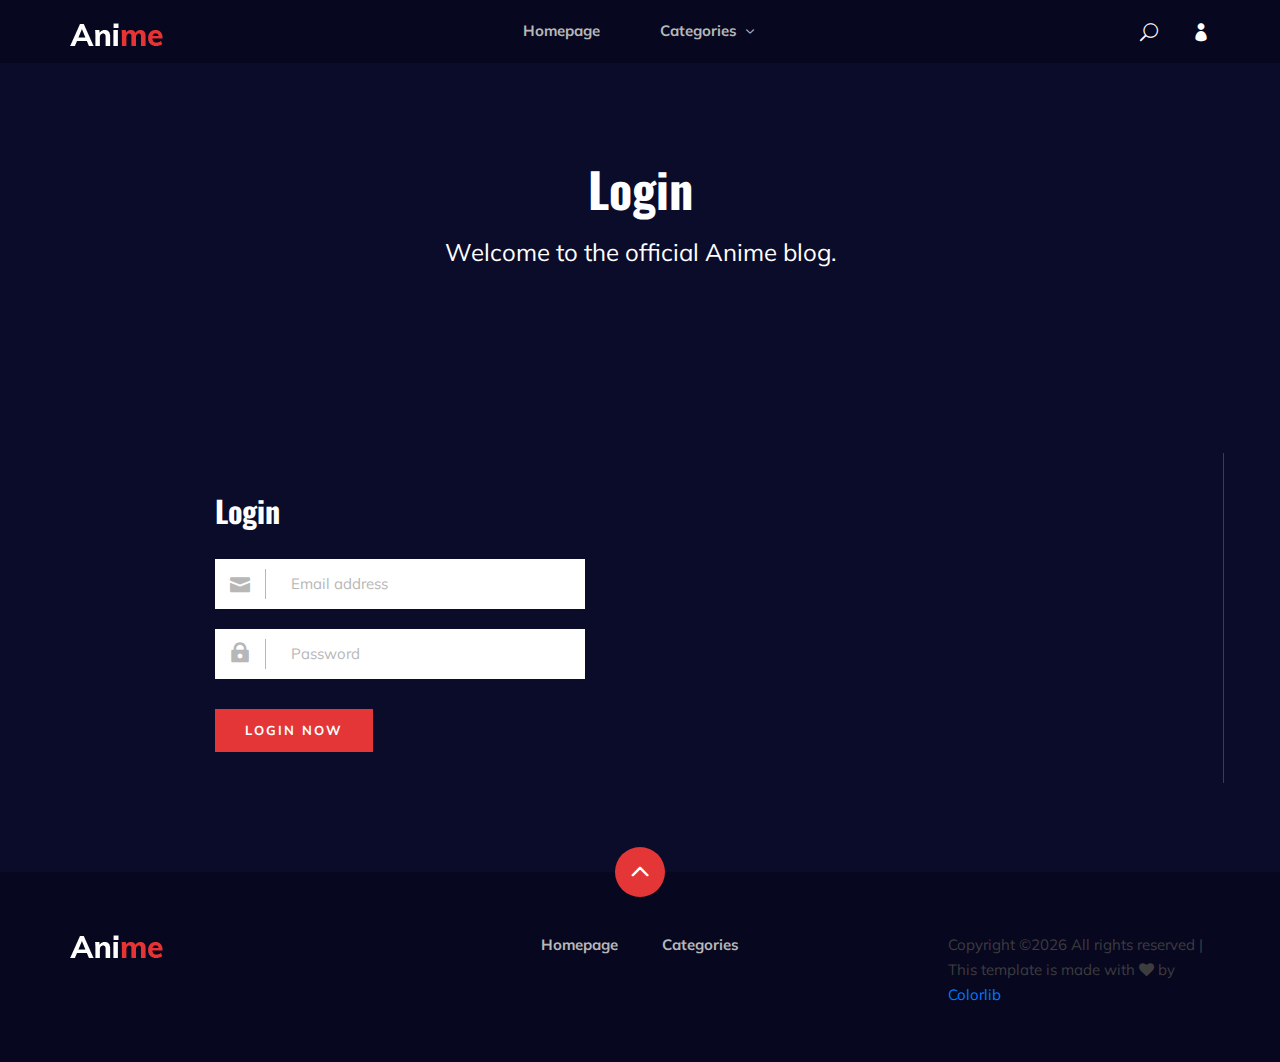
<file: login.html>
<!DOCTYPE html>
<html lang="zxx">

<head>
    <meta charset="UTF-8">
    <meta name="description" content="Anime Template">
    <meta name="keywords" content="Anime, unica, creative, html">
    <meta name="viewport" content="width=device-width, initial-scale=1.0">
    <meta http-equiv="X-UA-Compatible" content="ie=edge">
    <title>Anime | Template</title>

    <!-- Google Font -->
    <link href="https://fonts.googleapis.com/css2?family=Oswald:wght@300;400;500;600;700&display=swap" rel="stylesheet">
    <link href="https://fonts.googleapis.com/css2?family=Mulish:wght@300;400;500;600;700;800;900&display=swap"
        rel="stylesheet">
    <link rel="stylesheet" href="https://unpkg.com/swiper@8/swiper-bundle.min.css" />
    <!-- Css Styles -->
    <link rel="stylesheet" href="css/bootstrap.min.css" type="text/css">
    <link rel="stylesheet" href="css/font-awesome.min.css" type="text/css">
    <link rel="stylesheet" href="css/elegant-icons.css" type="text/css">
    <link rel="stylesheet" href="css/style.css" type="text/css">
</head>

<body>
    <!-- Page preloader -->
    <div id="preloader" class="preloader">
        <div class="loader"></div>
    </div>

    <!-- Header Section Begin -->
    <header class="header">
        <div class="container">
            <div class="row">
                <div class="col-lg-2">
                    <div class="header__logo">
                        <a href="./index.html">
                            <img src="img/logo.png" alt="">
                        </a>
                    </div>
                </div>
                <div class="col-lg-8">
                    <div class="header__nav">
                        <nav class="header__menu mobile-menu">
                            <ul>
                                <li><a href="./index.html">Homepage</a></li>
                                <li><a href="./categories.html">Categories <span class="arrow_carrot-down"></span></a>
                                    <ul class="dropdown">
                                        <li><a href="./categories.html">Categories</a></li>
                                    </ul>
                                </li>
                            </ul>
                        </nav>
                    </div>
                </div>
                <div class="col-lg-2">
                    <div class="header__right">
                        <a href="#" class="search-switch"><span class="icon_search"></span></a>
                        <a href="./login.html"><span class="icon_profile"></span></a>
                    </div>
                </div>
            </div>
            <div id="mobile-menu-wrap"></div>
        </div>
    </header>
    <!-- Header End -->

    <!-- Normal Breadcrumb Begin -->
    <section class="normal-breadcrumb set-bg" data-setbg="img/normal-breadcrumb.jpg">
        <div class="container">
            <div class="row">
                <div class="col-lg-12 text-center">
                    <div class="normal__breadcrumb__text">
                        <h2>Login</h2>
                        <p>Welcome to the official Anime blog.</p>
                    </div>
                </div>
            </div>
        </div>
    </section>
    <!-- Normal Breadcrumb End -->

    <!-- Login Section Begin -->
    <section class="login spad">
        <div class="container">
            <div class="row">
                <div class="col-lg-12">
                    <div class="login__form">
                        <h3>Login</h3>
                        <form action="#">
                            <div class="input__item">
                                <input type="text" placeholder="Email address">
                                <span class="icon_mail"></span>
                            </div>
                            <div class="input__item">
                                <input type="text" placeholder="Password">
                                <span class="icon_lock"></span>
                            </div>
                            <button type="submit" class="site-btn">Login Now</button>
                        </form>
                    </div>
                </div>
            </div>
        </div>
    </section>
    <!-- Login Section End -->

    <!-- Footer Section Begin -->
    <footer class="footer">
        <div class="page-up">
            <a href="#" id="scrollToTopButton"><span class="arrow_carrot-up"></span></a>
        </div>
        <div class="container">
            <div class="row">
                <div class="col-lg-3">
                    <div class="footer__logo">
                        <a href="./index.html"><img src="img/logo.png" alt=""></a>
                    </div>
                </div>
                <div class="col-lg-6">
                    <div class="footer__nav">
                        <ul>
                            <li class="active"><a href="./index.html">Homepage</a></li>
                            <li><a href="./categories.html">Categories</a></li>
                        </ul>
                    </div>
                </div>
                <div class="col-lg-3">
                    <p><!-- Link back to Colorlib can't be removed. Template is licensed under CC BY 3.0. -->
                      Copyright &copy;<script>document.write(new Date().getFullYear());</script> All rights reserved | This template is made with <i class="fa fa-heart" aria-hidden="true"></i> by <a href="https://colorlib.com" target="_blank">Colorlib</a>
                      <!-- Link back to Colorlib can't be removed. Template is licensed under CC BY 3.0. --></p>

                  </div>
              </div>
          </div>
      </footer>
      <!-- Footer Section End -->

  <!-- == Search modal == -->
  <div class="search-modal">
    <div class="h-100 d-flex flex-column align-items-center pt-5 justify-content-start">
      <div class="search-close-switch"><i class="icon_close"></i></div>
      <form class="search-modal-form pt-5">
        <input class="pt-5" type="text" id="search-input" placeholder="Search here...">
      </form>
      <div class="mt-4 search-modal-result d-flex flex-column"></div>
    </div>
  </div>
  <!-- == / Search modal == -->

    <!-- Js Plugins -->
</body>

</html>
</file>
<file: css/elegant-icons.css>
@font-face {
	font-family: 'ElegantIcons';
	src:url('../fonts/ElegantIcons.eot');
	src:url('../fonts/ElegantIcons.eot?#iefix') format('embedded-opentype'),
		url('../fonts/ElegantIcons.woff') format('woff'),
		url('../fonts/ElegantIcons.ttf') format('truetype'),
		url('../fonts/ElegantIcons.svg#ElegantIcons') format('svg');
	font-weight: normal;
	font-style: normal;
}

/* Use the following CSS code if you want to use data attributes for inserting your icons */
[data-icon]:before {
	font-family: 'ElegantIcons';
	content: attr(data-icon);
	speak: none;
	font-weight: normal;
	font-variant: normal;
	text-transform: none;
	line-height: 1;
	-webkit-font-smoothing: antialiased;
	-moz-osx-font-smoothing: grayscale;
}

/* Use the following CSS code if you want to have a class per icon */
/*
Instead of a list of all class selectors,
you can use the generic selector below, but it's slower:
[class*="your-class-prefix"] {
*/
.arrow_up, .arrow_down, .arrow_left, .arrow_right, .arrow_left-up, .arrow_right-up, .arrow_right-down, .arrow_left-down, .arrow-up-down, .arrow_up-down_alt, .arrow_left-right_alt, .arrow_left-right, .arrow_expand_alt2, .arrow_expand_alt, .arrow_condense, .arrow_expand, .arrow_move, .arrow_carrot-up, .arrow_carrot-down, .arrow_carrot-left, .arrow_carrot-right, .arrow_carrot-2up, .arrow_carrot-2down, .arrow_carrot-2left, .arrow_carrot-2right, .arrow_carrot-up_alt2, .arrow_carrot-down_alt2, .arrow_carrot-left_alt2, .arrow_carrot-right_alt2, .arrow_carrot-2up_alt2, .arrow_carrot-2down_alt2, .arrow_carrot-2left_alt2, .arrow_carrot-2right_alt2, .arrow_triangle-up, .arrow_triangle-down, .arrow_triangle-left, .arrow_triangle-right, .arrow_triangle-up_alt2, .arrow_triangle-down_alt2, .arrow_triangle-left_alt2, .arrow_triangle-right_alt2, .arrow_back, .icon_minus-06, .icon_plus, .icon_close, .icon_check, .icon_minus_alt2, .icon_plus_alt2, .icon_close_alt2, .icon_check_alt2, .icon_zoom-out_alt, .icon_zoom-in_alt, .icon_search, .icon_box-empty, .icon_box-selected, .icon_minus-box, .icon_plus-box, .icon_box-checked, .icon_circle-empty, .icon_circle-slelected, .icon_stop_alt2, .icon_stop, .icon_pause_alt2, .icon_pause, .icon_menu, .icon_menu-square_alt2, .icon_menu-circle_alt2, .icon_ul, .icon_ol, .icon_adjust-horiz, .icon_adjust-vert, .icon_document_alt, .icon_documents_alt, .icon_pencil, .icon_pencil-edit_alt, .icon_pencil-edit, .icon_folder-alt, .icon_folder-open_alt, .icon_folder-add_alt, .icon_info_alt, .icon_error-oct_alt, .icon_error-circle_alt, .icon_error-triangle_alt, .icon_question_alt2, .icon_question, .icon_comment_alt, .icon_chat_alt, .icon_vol-mute_alt, .icon_volume-low_alt, .icon_volume-high_alt, .icon_quotations, .icon_quotations_alt2, .icon_clock_alt, .icon_lock_alt, .icon_lock-open_alt, .icon_key_alt, .icon_cloud_alt, .icon_cloud-upload_alt, .icon_cloud-download_alt, .icon_image, .icon_images, .icon_lightbulb_alt, .icon_gift_alt, .icon_house_alt, .icon_genius, .icon_mobile, .icon_tablet, .icon_laptop, .icon_desktop, .icon_camera_alt, .icon_mail_alt, .icon_cone_alt, .icon_ribbon_alt, .icon_bag_alt, .icon_creditcard, .icon_cart_alt, .icon_paperclip, .icon_tag_alt, .icon_tags_alt, .icon_trash_alt, .icon_cursor_alt, .icon_mic_alt, .icon_compass_alt, .icon_pin_alt, .icon_pushpin_alt, .icon_map_alt, .icon_drawer_alt, .icon_toolbox_alt, .icon_book_alt, .icon_calendar, .icon_film, .icon_table, .icon_contacts_alt, .icon_headphones, .icon_lifesaver, .icon_piechart, .icon_refresh, .icon_link_alt, .icon_link, .icon_loading, .icon_blocked, .icon_archive_alt, .icon_heart_alt, .icon_star_alt, .icon_star-half_alt, .icon_star, .icon_star-half, .icon_tools, .icon_tool, .icon_cog, .icon_cogs, .arrow_up_alt, .arrow_down_alt, .arrow_left_alt, .arrow_right_alt, .arrow_left-up_alt, .arrow_right-up_alt, .arrow_right-down_alt, .arrow_left-down_alt, .arrow_condense_alt, .arrow_expand_alt3, .arrow_carrot_up_alt, .arrow_carrot-down_alt, .arrow_carrot-left_alt, .arrow_carrot-right_alt, .arrow_carrot-2up_alt, .arrow_carrot-2dwnn_alt, .arrow_carrot-2left_alt, .arrow_carrot-2right_alt, .arrow_triangle-up_alt, .arrow_triangle-down_alt, .arrow_triangle-left_alt, .arrow_triangle-right_alt, .icon_minus_alt, .icon_plus_alt, .icon_close_alt, .icon_check_alt, .icon_zoom-out, .icon_zoom-in, .icon_stop_alt, .icon_menu-square_alt, .icon_menu-circle_alt, .icon_document, .icon_documents, .icon_pencil_alt, .icon_folder, .icon_folder-open, .icon_folder-add, .icon_folder_upload, .icon_folder_download, .icon_info, .icon_error-circle, .icon_error-oct, .icon_error-triangle, .icon_question_alt, .icon_comment, .icon_chat, .icon_vol-mute, .icon_volume-low, .icon_volume-high, .icon_quotations_alt, .icon_clock, .icon_lock, .icon_lock-open, .icon_key, .icon_cloud, .icon_cloud-upload, .icon_cloud-download, .icon_lightbulb, .icon_gift, .icon_house, .icon_camera, .icon_mail, .icon_cone, .icon_ribbon, .icon_bag, .icon_cart, .icon_tag, .icon_tags, .icon_trash, .icon_cursor, .icon_mic, .icon_compass, .icon_pin, .icon_pushpin, .icon_map, .icon_drawer, .icon_toolbox, .icon_book, .icon_contacts, .icon_archive, .icon_heart, .icon_profile, .icon_group, .icon_grid-2x2, .icon_grid-3x3, .icon_music, .icon_pause_alt, .icon_phone, .icon_upload, .icon_download, .social_facebook, .social_twitter, .social_pinterest, .social_googleplus, .social_tumblr, .social_tumbleupon, .social_wordpress, .social_instagram, .social_dribbble, .social_vimeo, .social_linkedin, .social_rss, .social_deviantart, .social_share, .social_myspace, .social_skype, .social_youtube, .social_picassa, .social_googledrive, .social_flickr, .social_blogger, .social_spotify, .social_delicious, .social_facebook_circle, .social_twitter_circle, .social_pinterest_circle, .social_googleplus_circle, .social_tumblr_circle, .social_stumbleupon_circle, .social_wordpress_circle, .social_instagram_circle, .social_dribbble_circle, .social_vimeo_circle, .social_linkedin_circle, .social_rss_circle, .social_deviantart_circle, .social_share_circle, .social_myspace_circle, .social_skype_circle, .social_youtube_circle, .social_picassa_circle, .social_googledrive_alt2, .social_flickr_circle, .social_blogger_circle, .social_spotify_circle, .social_delicious_circle, .social_facebook_square, .social_twitter_square, .social_pinterest_square, .social_googleplus_square, .social_tumblr_square, .social_stumbleupon_square, .social_wordpress_square, .social_instagram_square, .social_dribbble_square, .social_vimeo_square, .social_linkedin_square, .social_rss_square, .social_deviantart_square, .social_share_square, .social_myspace_square, .social_skype_square, .social_youtube_square, .social_picassa_square, .social_googledrive_square, .social_flickr_square, .social_blogger_square, .social_spotify_square, .social_delicious_square, .icon_printer, .icon_calulator, .icon_building, .icon_floppy, .icon_drive, .icon_search-2, .icon_id, .icon_id-2, .icon_puzzle, .icon_like, .icon_dislike, .icon_mug, .icon_currency, .icon_wallet, .icon_pens, .icon_easel, .icon_flowchart, .icon_datareport, .icon_briefcase, .icon_shield, .icon_percent, .icon_globe, .icon_globe-2, .icon_target, .icon_hourglass, .icon_balance, .icon_rook, .icon_printer-alt, .icon_calculator_alt, .icon_building_alt, .icon_floppy_alt, .icon_drive_alt, .icon_search_alt, .icon_id_alt, .icon_id-2_alt, .icon_puzzle_alt, .icon_like_alt, .icon_dislike_alt, .icon_mug_alt, .icon_currency_alt, .icon_wallet_alt, .icon_pens_alt, .icon_easel_alt, .icon_flowchart_alt, .icon_datareport_alt, .icon_briefcase_alt, .icon_shield_alt, .icon_percent_alt, .icon_globe_alt, .icon_clipboard {
	font-family: 'ElegantIcons';
	speak: none;
	font-style: normal;
	font-weight: normal;
	font-variant: normal;
	text-transform: none;
	line-height: 1;
	-webkit-font-smoothing: antialiased;
}
.arrow_up:before {
	content: "\21";
}
.arrow_down:before {
	content: "\22";
}
.arrow_left:before {
	content: "\23";
}
.arrow_right:before {
	content: "\24";
}
.arrow_left-up:before {
	content: "\25";
}
.arrow_right-up:before {
	content: "\26";
}
.arrow_right-down:before {
	content: "\27";
}
.arrow_left-down:before {
	content: "\28";
}
.arrow-up-down:before {
	content: "\29";
}
.arrow_up-down_alt:before {
	content: "\2a";
}
.arrow_left-right_alt:before {
	content: "\2b";
}
.arrow_left-right:before {
	content: "\2c";
}
.arrow_expand_alt2:before {
	content: "\2d";
}
.arrow_expand_alt:before {
	content: "\2e";
}
.arrow_condense:before {
	content: "\2f";
}
.arrow_expand:before {
	content: "\30";
}
.arrow_move:before {
	content: "\31";
}
.arrow_carrot-up:before {
	content: "\32";
}
.arrow_carrot-down:before {
	content: "\33";
}
.arrow_carrot-left:before {
	content: "\34";
}
.arrow_carrot-right:before {
	content: "\35";
}
.arrow_carrot-2up:before {
	content: "\36";
}
.arrow_carrot-2down:before {
	content: "\37";
}
.arrow_carrot-2left:before {
	content: "\38";
}
.arrow_carrot-2right:before {
	content: "\39";
}
.arrow_carrot-up_alt2:before {
	content: "\3a";
}
.arrow_carrot-down_alt2:before {
	content: "\3b";
}
.arrow_carrot-left_alt2:before {
	content: "\3c";
}
.arrow_carrot-right_alt2:before {
	content: "\3d";
}
.arrow_carrot-2up_alt2:before {
	content: "\3e";
}
.arrow_carrot-2down_alt2:before {
	content: "\3f";
}
.arrow_carrot-2left_alt2:before {
	content: "\40";
}
.arrow_carrot-2right_alt2:before {
	content: "\41";
}
.arrow_triangle-up:before {
	content: "\42";
}
.arrow_triangle-down:before {
	content: "\43";
}
.arrow_triangle-left:before {
	content: "\44";
}
.arrow_triangle-right:before {
	content: "\45";
}
.arrow_triangle-up_alt2:before {
	content: "\46";
}
.arrow_triangle-down_alt2:before {
	content: "\47";
}
.arrow_triangle-left_alt2:before {
	content: "\48";
}
.arrow_triangle-right_alt2:before {
	content: "\49";
}
.arrow_back:before {
	content: "\4a";
}
.icon_minus-06:before {
	content: "\4b";
}
.icon_plus:before {
	content: "\4c";
}
.icon_close:before {
	content: "\4d";
}
.icon_check:before {
	content: "\4e";
}
.icon_minus_alt2:before {
	content: "\4f";
}
.icon_plus_alt2:before {
	content: "\50";
}
.icon_close_alt2:before {
	content: "\51";
}
.icon_check_alt2:before {
	content: "\52";
}
.icon_zoom-out_alt:before {
	content: "\53";
}
.icon_zoom-in_alt:before {
	content: "\54";
}
.icon_search:before {
	content: "\55";
}
.icon_box-empty:before {
	content: "\56";
}
.icon_box-selected:before {
	content: "\57";
}
.icon_minus-box:before {
	content: "\58";
}
.icon_plus-box:before {
	content: "\59";
}
.icon_box-checked:before {
	content: "\5a";
}
.icon_circle-empty:before {
	content: "\5b";
}
.icon_circle-slelected:before {
	content: "\5c";
}
.icon_stop_alt2:before {
	content: "\5d";
}
.icon_stop:before {
	content: "\5e";
}
.icon_pause_alt2:before {
	content: "\5f";
}
.icon_pause:before {
	content: "\60";
}
.icon_menu:before {
	content: "\61";
}
.icon_menu-square_alt2:before {
	content: "\62";
}
.icon_menu-circle_alt2:before {
	content: "\63";
}
.icon_ul:before {
	content: "\64";
}
.icon_ol:before {
	content: "\65";
}
.icon_adjust-horiz:before {
	content: "\66";
}
.icon_adjust-vert:before {
	content: "\67";
}
.icon_document_alt:before {
	content: "\68";
}
.icon_documents_alt:before {
	content: "\69";
}
.icon_pencil:before {
	content: "\6a";
}
.icon_pencil-edit_alt:before {
	content: "\6b";
}
.icon_pencil-edit:before {
	content: "\6c";
}
.icon_folder-alt:before {
	content: "\6d";
}
.icon_folder-open_alt:before {
	content: "\6e";
}
.icon_folder-add_alt:before {
	content: "\6f";
}
.icon_info_alt:before {
	content: "\70";
}
.icon_error-oct_alt:before {
	content: "\71";
}
.icon_error-circle_alt:before {
	content: "\72";
}
.icon_error-triangle_alt:before {
	content: "\73";
}
.icon_question_alt2:before {
	content: "\74";
}
.icon_question:before {
	content: "\75";
}
.icon_comment_alt:before {
	content: "\76";
}
.icon_chat_alt:before {
	content: "\77";
}
.icon_vol-mute_alt:before {
	content: "\78";
}
.icon_volume-low_alt:before {
	content: "\79";
}
.icon_volume-high_alt:before {
	content: "\7a";
}
.icon_quotations:before {
	content: "\7b";
}
.icon_quotations_alt2:before {
	content: "\7c";
}
.icon_clock_alt:before {
	content: "\7d";
}
.icon_lock_alt:before {
	content: "\7e";
}
.icon_lock-open_alt:before {
	content: "\e000";
}
.icon_key_alt:before {
	content: "\e001";
}
.icon_cloud_alt:before {
	content: "\e002";
}
.icon_cloud-upload_alt:before {
	content: "\e003";
}
.icon_cloud-download_alt:before {
	content: "\e004";
}
.icon_image:before {
	content: "\e005";
}
.icon_images:before {
	content: "\e006";
}
.icon_lightbulb_alt:before {
	content: "\e007";
}
.icon_gift_alt:before {
	content: "\e008";
}
.icon_house_alt:before {
	content: "\e009";
}
.icon_genius:before {
	content: "\e00a";
}
.icon_mobile:before {
	content: "\e00b";
}
.icon_tablet:before {
	content: "\e00c";
}
.icon_laptop:before {
	content: "\e00d";
}
.icon_desktop:before {
	content: "\e00e";
}
.icon_camera_alt:before {
	content: "\e00f";
}
.icon_mail_alt:before {
	content: "\e010";
}
.icon_cone_alt:before {
	content: "\e011";
}
.icon_ribbon_alt:before {
	content: "\e012";
}
.icon_bag_alt:before {
	content: "\e013";
}
.icon_creditcard:before {
	content: "\e014";
}
.icon_cart_alt:before {
	content: "\e015";
}
.icon_paperclip:before {
	content: "\e016";
}
.icon_tag_alt:before {
	content: "\e017";
}
.icon_tags_alt:before {
	content: "\e018";
}
.icon_trash_alt:before {
	content: "\e019";
}
.icon_cursor_alt:before {
	content: "\e01a";
}
.icon_mic_alt:before {
	content: "\e01b";
}
.icon_compass_alt:before {
	content: "\e01c";
}
.icon_pin_alt:before {
	content: "\e01d";
}
.icon_pushpin_alt:before {
	content: "\e01e";
}
.icon_map_alt:before {
	content: "\e01f";
}
.icon_drawer_alt:before {
	content: "\e020";
}
.icon_toolbox_alt:before {
	content: "\e021";
}
.icon_book_alt:before {
	content: "\e022";
}
.icon_calendar:before {
	content: "\e023";
}
.icon_film:before {
	content: "\e024";
}
.icon_table:before {
	content: "\e025";
}
.icon_contacts_alt:before {
	content: "\e026";
}
.icon_headphones:before {
	content: "\e027";
}
.icon_lifesaver:before {
	content: "\e028";
}
.icon_piechart:before {
	content: "\e029";
}
.icon_refresh:before {
	content: "\e02a";
}
.icon_link_alt:before {
	content: "\e02b";
}
.icon_link:before {
	content: "\e02c";
}
.icon_loading:before {
	content: "\e02d";
}
.icon_blocked:before {
	content: "\e02e";
}
.icon_archive_alt:before {
	content: "\e02f";
}
.icon_heart_alt:before {
	content: "\e030";
}
.icon_star_alt:before {
	content: "\e031";
}
.icon_star-half_alt:before {
	content: "\e032";
}
.icon_star:before {
	content: "\e033";
}
.icon_star-half:before {
	content: "\e034";
}
.icon_tools:before {
	content: "\e035";
}
.icon_tool:before {
	content: "\e036";
}
.icon_cog:before {
	content: "\e037";
}
.icon_cogs:before {
	content: "\e038";
}
.arrow_up_alt:before {
	content: "\e039";
}
.arrow_down_alt:before {
	content: "\e03a";
}
.arrow_left_alt:before {
	content: "\e03b";
}
.arrow_right_alt:before {
	content: "\e03c";
}
.arrow_left-up_alt:before {
	content: "\e03d";
}
.arrow_right-up_alt:before {
	content: "\e03e";
}
.arrow_right-down_alt:before {
	content: "\e03f";
}
.arrow_left-down_alt:before {
	content: "\e040";
}
.arrow_condense_alt:before {
	content: "\e041";
}
.arrow_expand_alt3:before {
	content: "\e042";
}
.arrow_carrot_up_alt:before {
	content: "\e043";
}
.arrow_carrot-down_alt:before {
	content: "\e044";
}
.arrow_carrot-left_alt:before {
	content: "\e045";
}
.arrow_carrot-right_alt:before {
	content: "\e046";
}
.arrow_carrot-2up_alt:before {
	content: "\e047";
}
.arrow_carrot-2dwnn_alt:before {
	content: "\e048";
}
.arrow_carrot-2left_alt:before {
	content: "\e049";
}
.arrow_carrot-2right_alt:before {
	content: "\e04a";
}
.arrow_triangle-up_alt:before {
	content: "\e04b";
}
.arrow_triangle-down_alt:before {
	content: "\e04c";
}
.arrow_triangle-left_alt:before {
	content: "\e04d";
}
.arrow_triangle-right_alt:before {
	content: "\e04e";
}
.icon_minus_alt:before {
	content: "\e04f";
}
.icon_plus_alt:before {
	content: "\e050";
}
.icon_close_alt:before {
	content: "\e051";
}
.icon_check_alt:before {
	content: "\e052";
}
.icon_zoom-out:before {
	content: "\e053";
}
.icon_zoom-in:before {
	content: "\e054";
}
.icon_stop_alt:before {
	content: "\e055";
}
.icon_menu-square_alt:before {
	content: "\e056";
}
.icon_menu-circle_alt:before {
	content: "\e057";
}
.icon_document:before {
	content: "\e058";
}
.icon_documents:before {
	content: "\e059";
}
.icon_pencil_alt:before {
	content: "\e05a";
}
.icon_folder:before {
	content: "\e05b";
}
.icon_folder-open:before {
	content: "\e05c";
}
.icon_folder-add:before {
	content: "\e05d";
}
.icon_folder_upload:before {
	content: "\e05e";
}
.icon_folder_download:before {
	content: "\e05f";
}
.icon_info:before {
	content: "\e060";
}
.icon_error-circle:before {
	content: "\e061";
}
.icon_error-oct:before {
	content: "\e062";
}
.icon_error-triangle:before {
	content: "\e063";
}
.icon_question_alt:before {
	content: "\e064";
}
.icon_comment:before {
	content: "\e065";
}
.icon_chat:before {
	content: "\e066";
}
.icon_vol-mute:before {
	content: "\e067";
}
.icon_volume-low:before {
	content: "\e068";
}
.icon_volume-high:before {
	content: "\e069";
}
.icon_quotations_alt:before {
	content: "\e06a";
}
.icon_clock:before {
	content: "\e06b";
}
.icon_lock:before {
	content: "\e06c";
}
.icon_lock-open:before {
	content: "\e06d";
}
.icon_key:before {
	content: "\e06e";
}
.icon_cloud:before {
	content: "\e06f";
}
.icon_cloud-upload:before {
	content: "\e070";
}
.icon_cloud-download:before {
	content: "\e071";
}
.icon_lightbulb:before {
	content: "\e072";
}
.icon_gift:before {
	content: "\e073";
}
.icon_house:before {
	content: "\e074";
}
.icon_camera:before {
	content: "\e075";
}
.icon_mail:before {
	content: "\e076";
}
.icon_cone:before {
	content: "\e077";
}
.icon_ribbon:before {
	content: "\e078";
}
.icon_bag:before {
	content: "\e079";
}
.icon_cart:before {
	content: "\e07a";
}
.icon_tag:before {
	content: "\e07b";
}
.icon_tags:before {
	content: "\e07c";
}
.icon_trash:before {
	content: "\e07d";
}
.icon_cursor:before {
	content: "\e07e";
}
.icon_mic:before {
	content: "\e07f";
}
.icon_compass:before {
	content: "\e080";
}
.icon_pin:before {
	content: "\e081";
}
.icon_pushpin:before {
	content: "\e082";
}
.icon_map:before {
	content: "\e083";
}
.icon_drawer:before {
	content: "\e084";
}
.icon_toolbox:before {
	content: "\e085";
}
.icon_book:before {
	content: "\e086";
}
.icon_contacts:before {
	content: "\e087";
}
.icon_archive:before {
	content: "\e088";
}
.icon_heart:before {
	content: "\e089";
}
.icon_profile:before {
	content: "\e08a";
}
.icon_group:before {
	content: "\e08b";
}
.icon_grid-2x2:before {
	content: "\e08c";
}
.icon_grid-3x3:before {
	content: "\e08d";
}
.icon_music:before {
	content: "\e08e";
}
.icon_pause_alt:before {
	content: "\e08f";
}
.icon_phone:before {
	content: "\e090";
}
.icon_upload:before {
	content: "\e091";
}
.icon_download:before {
	content: "\e092";
}
.social_facebook:before {
	content: "\e093";
}
.social_twitter:before {
	content: "\e094";
}
.social_pinterest:before {
	content: "\e095";
}
.social_googleplus:before {
	content: "\e096";
}
.social_tumblr:before {
	content: "\e097";
}
.social_tumbleupon:before {
	content: "\e098";
}
.social_wordpress:before {
	content: "\e099";
}
.social_instagram:before {
	content: "\e09a";
}
.social_dribbble:before {
	content: "\e09b";
}
.social_vimeo:before {
	content: "\e09c";
}
.social_linkedin:before {
	content: "\e09d";
}
.social_rss:before {
	content: "\e09e";
}
.social_deviantart:before {
	content: "\e09f";
}
.social_share:before {
	content: "\e0a0";
}
.social_myspace:before {
	content: "\e0a1";
}
.social_skype:before {
	content: "\e0a2";
}
.social_youtube:before {
	content: "\e0a3";
}
.social_picassa:before {
	content: "\e0a4";
}
.social_googledrive:before {
	content: "\e0a5";
}
.social_flickr:before {
	content: "\e0a6";
}
.social_blogger:before {
	content: "\e0a7";
}
.social_spotify:before {
	content: "\e0a8";
}
.social_delicious:before {
	content: "\e0a9";
}
.social_facebook_circle:before {
	content: "\e0aa";
}
.social_twitter_circle:before {
	content: "\e0ab";
}
.social_pinterest_circle:before {
	content: "\e0ac";
}
.social_googleplus_circle:before {
	content: "\e0ad";
}
.social_tumblr_circle:before {
	content: "\e0ae";
}
.social_stumbleupon_circle:before {
	content: "\e0af";
}
.social_wordpress_circle:before {
	content: "\e0b0";
}
.social_instagram_circle:before {
	content: "\e0b1";
}
.social_dribbble_circle:before {
	content: "\e0b2";
}
.social_vimeo_circle:before {
	content: "\e0b3";
}
.social_linkedin_circle:before {
	content: "\e0b4";
}
.social_rss_circle:before {
	content: "\e0b5";
}
.social_deviantart_circle:before {
	content: "\e0b6";
}
.social_share_circle:before {
	content: "\e0b7";
}
.social_myspace_circle:before {
	content: "\e0b8";
}
.social_skype_circle:before {
	content: "\e0b9";
}
.social_youtube_circle:before {
	content: "\e0ba";
}
.social_picassa_circle:before {
	content: "\e0bb";
}
.social_googledrive_alt2:before {
	content: "\e0bc";
}
.social_flickr_circle:before {
	content: "\e0bd";
}
.social_blogger_circle:before {
	content: "\e0be";
}
.social_spotify_circle:before {
	content: "\e0bf";
}
.social_delicious_circle:before {
	content: "\e0c0";
}
.social_facebook_square:before {
	content: "\e0c1";
}
.social_twitter_square:before {
	content: "\e0c2";
}
.social_pinterest_square:before {
	content: "\e0c3";
}
.social_googleplus_square:before {
	content: "\e0c4";
}
.social_tumblr_square:before {
	content: "\e0c5";
}
.social_stumbleupon_square:before {
	content: "\e0c6";
}
.social_wordpress_square:before {
	content: "\e0c7";
}
.social_instagram_square:before {
	content: "\e0c8";
}
.social_dribbble_square:before {
	content: "\e0c9";
}
.social_vimeo_square:before {
	content: "\e0ca";
}
.social_linkedin_square:before {
	content: "\e0cb";
}
.social_rss_square:before {
	content: "\e0cc";
}
.social_deviantart_square:before {
	content: "\e0cd";
}
.social_share_square:before {
	content: "\e0ce";
}
.social_myspace_square:before {
	content: "\e0cf";
}
.social_skype_square:before {
	content: "\e0d0";
}
.social_youtube_square:before {
	content: "\e0d1";
}
.social_picassa_square:before {
	content: "\e0d2";
}
.social_googledrive_square:before {
	content: "\e0d3";
}
.social_flickr_square:before {
	content: "\e0d4";
}
.social_blogger_square:before {
	content: "\e0d5";
}
.social_spotify_square:before {
	content: "\e0d6";
}
.social_delicious_square:before {
	content: "\e0d7";
}
.icon_printer:before {
	content: "\e103";
}
.icon_calulator:before {
	content: "\e0ee";
}
.icon_building:before {
	content: "\e0ef";
}
.icon_floppy:before {
	content: "\e0e8";
}
.icon_drive:before {
	content: "\e0ea";
}
.icon_search-2:before {
	content: "\e101";
}
.icon_id:before {
	content: "\e107";
}
.icon_id-2:before {
	content: "\e108";
}
.icon_puzzle:before {
	content: "\e102";
}
.icon_like:before {
	content: "\e106";
}
.icon_dislike:before {
	content: "\e0eb";
}
.icon_mug:before {
	content: "\e105";
}
.icon_currency:before {
	content: "\e0ed";
}
.icon_wallet:before {
	content: "\e100";
}
.icon_pens:before {
	content: "\e104";
}
.icon_easel:before {
	content: "\e0e9";
}
.icon_flowchart:before {
	content: "\e109";
}
.icon_datareport:before {
	content: "\e0ec";
}
.icon_briefcase:before {
	content: "\e0fe";
}
.icon_shield:before {
	content: "\e0f6";
}
.icon_percent:before {
	content: "\e0fb";
}
.icon_globe:before {
	content: "\e0e2";
}
.icon_globe-2:before {
	content: "\e0e3";
}
.icon_target:before {
	content: "\e0f5";
}
.icon_hourglass:before {
	content: "\e0e1";
}
.icon_balance:before {
	content: "\e0ff";
}
.icon_rook:before {
	content: "\e0f8";
}
.icon_printer-alt:before {
	content: "\e0fa";
}
.icon_calculator_alt:before {
	content: "\e0e7";
}
.icon_building_alt:before {
	content: "\e0fd";
}
.icon_floppy_alt:before {
	content: "\e0e4";
}
.icon_drive_alt:before {
	content: "\e0e5";
}
.icon_search_alt:before {
	content: "\e0f7";
}
.icon_id_alt:before {
	content: "\e0e0";
}
.icon_id-2_alt:before {
	content: "\e0fc";
}
.icon_puzzle_alt:before {
	content: "\e0f9";
}
.icon_like_alt:before {
	content: "\e0dd";
}
.icon_dislike_alt:before {
	content: "\e0f1";
}
.icon_mug_alt:before {
	content: "\e0dc";
}
.icon_currency_alt:before {
	content: "\e0f3";
}
.icon_wallet_alt:before {
	content: "\e0d8";
}
.icon_pens_alt:before {
	content: "\e0db";
}
.icon_easel_alt:before {
	content: "\e0f0";
}
.icon_flowchart_alt:before {
	content: "\e0df";
}
.icon_datareport_alt:before {
	content: "\e0f2";
}
.icon_briefcase_alt:before {
	content: "\e0f4";
}
.icon_shield_alt:before {
	content: "\e0d9";
}
.icon_percent_alt:before {
	content: "\e0da";
}
.icon_globe_alt:before {
	content: "\e0de";
}
.icon_clipboard:before {
	content: "\e0e6";
}


	.glyph {
		float: left;
		text-align: center;
		padding: .75em;
		margin: .4em 1.5em .75em 0;
		width: 6em;
text-shadow: none;
	}
        .glyph_big {
        font-size: 128px;
        color: #59c5dc;
        float: left;
        margin-right: 20px;
        }

        .glyph div { padding-bottom: 10px;}

	.glyph input {
		font-family: consolas, monospace;
		font-size: 12px;
		width: 100%;
		text-align: center;
		border: 0;
		box-shadow: 0 0 0 1px #ccc;
		padding: .2em;
                -moz-border-radius: 5px;
                -webkit-border-radius: 5px;
	}
	.centered {
		margin-left: auto;
		margin-right: auto;
	}
	.glyph .fs1 {
		font-size: 2em;
	}
</file>
<file: css/style.css>
html,body{height:100%;font-family:'Mulish', sans-serif;-webkit-font-smoothing:antialiased;background:#0b0c2a}h1,h2,h3,h4,h5,h6{margin:0;color:#111111;font-weight:400;font-family:'Mulish', sans-serif}h1{font-size:70px}h2{font-size:36px}h3{font-size:30px}h4{font-size:24px}h5{font-size:18px}h6{font-size:16px}p{font-size:15px;font-family:'Mulish', sans-serif;color:#3d3d3d;font-weight:400;line-height:25px;margin:0 0 15px 0}img{max-width:100%}input:focus,select:focus,button:focus,textarea:focus{outline:none}a:hover,a:focus{text-decoration:none;outline:none;color:#fff}ul,ol{padding:0;margin:0}.section-title{margin-bottom:30px}.section-title h4,.section-title h5{color:#fff;font-weight:600;line-height:21px;text-transform:uppercase;padding-left:20px;position:relative;font-family:'Oswald', sans-serif}.section-title h4:after,.section-title h5:after{position:absolute;left:0;top:-6px;height:32px;width:4px;background:#e53637;content:""}.set-bg{background-repeat:no-repeat;background-size:cover;background-position:top center}.spad{padding-top:100px;padding-bottom:100px}.text-white h1,.text-white h2,.text-white h3,.text-white h4,.text-white h5,.text-white h6,.text-white p,.text-white span,.text-white li,.text-white a{color:#fff}.primary-btn{display:inline-block;font-size:13px;font-weight:700;text-transform:uppercase;color:#fff;letter-spacing:2px}.primary-btn span{font-size:18px;margin-left:5px;position:relative;top:3px}.site-btn{font-size:13px;color:#fff;background:#e53637;font-weight:700;border:none;border-radius:2px;letter-spacing:2px;text-transform:uppercase;display:inline-block;padding:12px 30px}.preloader{position:fixed;width:100%;height:100%;top:0;left:0;z-index:999999;background:#000;visibility:hidden;opacity:0;transition:.2s}.preloader.active{visibility:visible;opacity:1}.loader{width:40px;height:40px;position:absolute;top:50%;left:50%;margin-top:-13px;margin-left:-13px;border-radius:60px;animation:loader 0.8s linear infinite;-webkit-animation:loader 0.8s linear infinite}@keyframes loader{0%{transform:rotate(0deg);border:4px solid #f44336;border-left-color:transparent}50%{transform:rotate(180deg);border:4px solid #673ab7;border-left-color:transparent}100%{transform:rotate(360deg);border:4px solid #f44336;border-left-color:transparent}}.spacial-controls{position:fixed;width:111px;height:91px;top:0;right:0;z-index:999}.spacial-controls .search-switch{display:block;height:100%;padding-top:30px;background:#323232;text-align:center;cursor:pointer}.search-modal{z-index:-1;opacity:0;position:fixed;width:100%;height:100%;left:0;top:0;background:#000;transition:all 0.3s;}.search-modal.active{z-index:9999;opacity:1;transition:all 0.3s;}.search-modal-form{padding:0 15px}.search-modal-form input{width:500px;font-size:40px;border:none;border-bottom:2px solid #333;background:0 0;color:#999}.search-modal-result{width:100%;max-width:500px;}.search-close-switch{position:absolute;width:50px;height:50px;background:#333;color:#fff;text-align:center;border-radius:50%;font-size:28px;line-height:28px;top:30px;cursor:pointer;display:flex;align-items:center;justify-content:center}.header{background:#070720}.header__logo{padding:20px 0 17px}.header__logo a{display:inline-block}.header__menu{text-align:center}.header__menu ul li{list-style:none;display:inline-block;position:relative;margin-right:16px}.header__menu ul li.active a{background:#e53637;color:#fff}.header__menu ul li:hover a{color:#fff}.header__menu ul li:hover .dropdown{top:62px;opacity:1;visibility:visible}.header__menu ul li:hover .dropdown li a{background:transparent}.header__menu ul li:last-child{margin-right:0}.header__menu ul li .dropdown{position:absolute;left:0;top:82px;width:150px;background:#fff;text-align:left;padding:5px 0;z-index:9;opacity:0;visibility:hidden;transition:all,0.3s}.header__menu ul li .dropdown li{display:block;margin-right:0}.header__menu ul li .dropdown li a{font-size:14px;color:#111;font-weight:500;padding:5px 20px}.header__menu ul li a{font-size:15px;color:#b7b7b7;display:block;font-weight:700;transition:all,0.5s;padding:20px}.header__menu ul li a span{position:relative;font-size:17px;top:2px}.header__right{text-align:right;padding:20px 0 15px}.header__right a{display:inline-block;font-size:18px;color:#fff;margin-right:30px}.header__right a:last-child{margin-right:0}.slicknav_menu{display:none}.hero{padding-top:50px}.hero-box{position:relative}.hero-box .hero__slider-pagination{position:absolute;left:0;bottom:-25px;width:100%;text-align:center}.hero-box .hero__slider-pagination span{height:8px;width:8px;background:#b7b7b7;border-radius:50%;margin-right:10px;opacity:1}.hero-box .hero__slider-pagination span.active{background:#ffffff}.hero-box .hero__slider-pagination span:last-child{margin-right:0}.hero-box .hero__slider-pagination span.swiper-pagination-bullet-active{background-color:white}.hero-box .hero__slider-arrow{font-size:36px;height:66px;width:66px;background:#0b0c2a;line-height:66px;text-align:center;color:#fff;transform:rotate(45deg);position:relative;z-index:4;position:absolute;left:-33px;top:50%;margin-top:-47px}.hero-box .hero__slider-arrow.arrow__next{left:auto;right:-33px;transform:rotate(225deg);}.hero-box .hero__slider-arrow:after{position:absolute;top:6px;left:0;right:0;height:54px;width:54px;background:rgba(255,255,255,0.1);content:"";z-index:-1;margin:0 auto}.hero-box .hero__slider-arrow span{transform:rotate(-45deg);display:block;z-index:1}.hero__items{padding:250px 0 42px 50px;border-radius:5px;position:relative}.hero__text{position:relative;z-index:9}.hero__text .label{font-size:13px;color:#e53637;background:#fff;padding:5px 14px 3px;display:inline-block;position:relative;top:-100px;opacity:0;transition:all,0.2s}.hero__text h2{color:#fff;font-size:42px;font-family:'Oswald', sans-serif;font-weight:700;line-height:52px;margin-top:35px;margin-bottom:8px;position:relative;top:-100px;opacity:0;transition:all,0.4s}.hero__text p{color:#fff;font-size:16px;margin-bottom:40px;position:relative;top:-100px;opacity:0;transition:all,0.6s}.hero__text a{position:relative;top:-100px;opacity:0;transition:all,0.8s}.hero__text a span{font-size:13px;color:#fff;background:#e53637;display:inline-block;font-weight:700;letter-spacing:2px;text-transform:uppercase;padding:14px 20px;border-radius:4px 0 0 4px;margin-right:1px}.hero__text a i{font-size:20px;display:inline-block;background:#e53637;padding:11px 5px 16px 8px;color:#fff;border-radius:0 4px 4px 0}.hero__text .show{opacity:1}.hero__slider{position:relative}.hero__slider .swiper-slide-active .hero__text .label{top:0;opacity:1}.hero__slider .swiper-slide-active .hero__text h2{top:0;opacity:1}.hero__slider .swiper-slide-active .hero__text p{top:0;opacity:1}.hero__slider .swiper-slide-active .hero__text a{top:0;opacity:1}.product{padding-bottom:60px;padding-top:80px}.product-page{padding-top:60px}.btn__all{text-align:right;margin-bottom:30px}.trending__product{margin-bottom:50px}.popular__product{margin-bottom:50px}.recent__product{margin-bottom:50px}.product__item{margin-bottom:30px}.product__item__pic{height:325px;position:relative;border-radius:5px}.product__item__pic img{position:absolute}.product__item__pic .ep{font-size:13px;color:#fff;background:#e53637;display:inline-block;padding:2px 12px;border-radius:4px;position:absolute;left:10px;top:10px}.product__item__pic .comment{font-size:13px;color:#fff;background:#3d3d3d;display:inline-block;padding:2px 10px;border-radius:4px;position:absolute;left:10px;bottom:10px}.product__item__pic .view{font-size:13px;color:#fff;background:#3d3d3d;display:inline-block;padding:2px 10px;border-radius:4px;position:absolute;right:10px;bottom:10px}.product__item__text{padding-top:20px}.product__item__text ul{margin-bottom:10px}.product__item__text ul li{list-style:none;font-size:10px;color:#fff;font-weight:700;padding:1px 10px;background:rgba(255,255,255,0.2);border-radius:50px;display:inline-block}.product__item__text h5 a{color:#fff;font-weight:700;line-height:26px}.product__sidebar .section-title h5{color:#fff;font-weight:600;font-family:'Oswald', sans-serif;line-height:21px;text-transform:uppercase;padding-left:20px;position:relative}.product__sidebar .section-title h5:after{position:absolute;left:0;top:-6px;height:32px;width:4px;background:#e53637;content:""}.product__sidebar__view{position:relative;margin-bottom:80px}.product__sidebar__view .filter__controls{position:absolute;right:0;top:-5px}.product__sidebar__view .filter__controls li{list-style:none;font-size:13px;color:#b7b7b7;display:inline-block;margin-right:7px;cursor:pointer}.product__sidebar__view .filter__controls li.active{color:#fff}.product__sidebar__view .filter__controls li:last-child{margin-right:0}.product__sidebar__view__item{height:190px;position:relative;border-radius:5px;margin-bottom:20px;background-repeat:no-repeat;background-size:cover}.product__sidebar__view__item::after{content:'';display:block;position:absolute;top:0;right:0;bottom:0;left:0;background:#000;background:linear-gradient(0deg, rgba(0,0,0,0.8) 0%, rgba(0,0,0,0.7) 23%, rgba(255,255,255,0) 100%);border-radius:5px;z-index:1}.product__sidebar__view__item img{position:absolute;top:0;left:0;bottom:0;right:0;z-index:0}.product__sidebar__view__item .ep{font-size:13px;color:#fff;background:#e53637;display:inline-block;padding:2px 12px;border-radius:4px;position:absolute;left:10px;top:10px;z-index:2}.product__sidebar__view__item .view{font-size:13px;color:#fff;background:#3d3d3d;display:inline-block;padding:2px 10px;border-radius:4px;position:absolute;right:10px;top:10px;z-index:2}.product__sidebar__view__item h5{position:absolute;left:0;bottom:25px;width:100%;padding:0 30px 0 20px;z-index:2}.product__sidebar__view__item h5 a{color:#fff;font-weight:700;line-height:26px}.product__sidebar__comment{margin-bottom:35px}.product__sidebar__comment__item{margin-bottom:20px;overflow:hidden}.product__sidebar__comment__item__pic{float:left;margin-right:15px}.product__sidebar__comment__item__text{overflow:hidden}.product__sidebar__comment__item__text ul{margin-bottom:10px}.product__sidebar__comment__item__text ul li{list-style:none;font-size:10px;color:#fff;font-weight:700;padding:1px 10px;background:rgba(255,255,255,0.2);border-radius:50px;display:inline-block}.product__sidebar__comment__item__text h5{margin-bottom:10px}.product__sidebar__comment__item__text h5 a{color:#fff;font-weight:700;line-height:26px}.product__sidebar__comment__item__text span{display:block;font-size:13px;color:#b7b7b7}.product__page__title{border-bottom:2px solid rgba(255,255,255,0.2);padding-bottom:10px;margin-bottom:30px}.product__page__title .section-title{margin-bottom:0}.product__page__title .product__page__filter{text-align:right}.product__page__title .product__page__filter p{color:#fff;display:inline-block;margin-bottom:0;margin-right:16px}.product__page__title .product__page__filter .nice-select{float:none;display:inline-block;font-size:15px;color:#3d3d3d;font-weight:700;border-radius:0;padding-left:15px;padding-right:40px;height:32px;line-height:32px}.product__page__title .product__page__filter .nice-select:after{border-bottom:2px solid #111;border-right:2px solid #111;height:8px;top:47%;width:8px;right:15px}.product__page__title .product__page__filter .nice-select .list{margin-top:0;border-radius:0}.product__pagination{padding-top:15px}.product__pagination a{display:inline-block;font-size:15px;color:#b7b7b7;font-weight:600;height:50px;width:50px;border:1px solid transparent;border-radius:50%;line-height:48px;text-align:center;transition:all,0.3s}.product__pagination a:hover{color:#ffffff}.product__pagination a.current-page{border:1px solid #ffffff}.product__pagination a i{color:#b7b7b7;font-size:15px}.anime-details{padding-top:60px}.anime__details__content{margin-bottom:65px}.anime__details__text{position:relative}.anime__details__text p{color:#b7b7b7;font-size:18px;line-height:23px}.anime__details__pic{height:440px;border-radius:5px;position:relative}.anime__details__pic .comment{font-size:13px;color:#fff;background:#3d3d3d;display:inline-block;padding:2px 10px;border-radius:4px;position:absolute;left:10px;bottom:25px}.anime__details__pic .view{font-size:13px;color:#fff;background:#3d3d3d;display:inline-block;padding:2px 10px;border-radius:4px;position:absolute;right:10px;bottom:25px}.anime__details__title{margin-bottom:20px}.anime__details__title h3{color:#fff;font-weight:700;margin-bottom:13px}.anime__details__title span{font-size:15px;color:#b7b7b7;display:block}.anime__details__rating{text-align:center;position:absolute;right:0;top:0}.anime__details__rating .rating i{font-size:24px;color:#e89f12;display:inline-block}.anime__details__rating span{display:block;font-size:18px;color:#b7b7b7}.anime__details__widget{margin-bottom:15px}.anime__details__widget ul{margin-bottom:20px}.anime__details__widget ul li{list-style:none;font-size:15px;color:#fff;line-height:30px;position:relative;padding-left:18px}.anime__details__widget ul li:before{position:absolute;left:0;top:12px;height:6px;width:6px;background:#b7b7b7;content:""}.anime__details__widget ul li span{color:#b7b7b7;width:115px;display:inline-block}.anime__details__btn .follow-btn{font-size:13px;color:#fff;background:#e53637;display:inline-block;font-weight:700;letter-spacing:2px;text-transform:uppercase;padding:14px 20px;border-radius:4px;margin-right:11px}.anime__details__btn .watch-btn span{font-size:13px;color:#fff;background:#e53637;display:inline-block;font-weight:700;letter-spacing:2px;text-transform:uppercase;padding:14px 20px;border-radius:4px 0 0 4px;margin-right:1px}.anime__details__btn .watch-btn i{font-size:20px;display:inline-block;background:#e53637;padding:11px 5px 16px 8px;color:#fff;border-radius:0 4px 4px 0}.anime__details__review{margin-bottom:55px}.anime__review__item{overflow:hidden;margin-bottom:15px}.anime__review__item__pic{float:left;margin-right:20px;position:relative}.anime__review__item__pic:before{position:absolute;right:-30px;top:15px;border-top:15px solid transparent;border-left:15px solid #1d1e39;content:"";transform:rotate(45deg)}.anime__review__item__pic img{height:50px;width:50px;border-radius:50%}.anime__review__item__text{overflow:hidden;background:#1d1e39;padding:18px 30px 16px 20px;border-radius:10px}.anime__review__item__text h6{color:#fff;font-weight:700;margin-bottom:10px}.anime__review__item__text h6 span{color:#b7b7b7;font-weight:400}.anime__review__item__text p{color:#b7b7b7;line-height:23px;margin-bottom:0}.anime__details__form form textarea{width:100%;font-size:15px;color:#b7b7b7;padding-left:20px;padding-top:12px;height:110px;border:none;border-radius:5px;resize:none;margin-bottom:24px}.anime__details__form form button{font-size:11px;color:#fff;font-weight:700;letter-spacing:2px;text-transform:uppercase;background:#e53637;border:none;padding:10px 15px;border-radius:2px}.anime__video__player{margin-bottom:70px}.anime__video__player .plyr--video{border-radius:5px;background:transparent}.anime__video__player .plyr audio,.anime__video__player .plyr iframe,.anime__video__player .plyr video{width:102%}.anime__video__player .plyr--full-ui.plyr--video .plyr__control--overlaid{display:block}.anime__video__player .plyr--video .plyr__control.plyr__tab-focus,.anime__video__player .plyr--video .plyr__control:hover,.anime__video__player .plyr--video .plyr__control[aria-expanded=true]{background:transparent}.anime__video__player .plyr--video .plyr__controls{background:transparent}.anime__video__player .plyr--video .plyr__progress__buffer{color:transparent}.anime__video__player .plyr--full-ui input[type=range]{color:#fff}.anime__video__player .plyr__controls .plyr__controls__item.plyr__progress__container{position:absolute;left:26px;bottom:45px;width:calc(100% - 60px)}.anime__video__player .plyr__menu{margin-right:70px}.anime__video__player .plyr__controls .plyr__controls__item:first-child{position:absolute;left:32px;bottom:8px}.anime__video__player .plyr__controls .plyr__controls__item:last-child{position:absolute;right:32px;bottom:8px}.anime__video__player .plyr__volume{position:absolute;width:auto;left:76px;bottom:8px}.anime__video__player .plyr__controls .plyr__controls__item.plyr__time{position:absolute;left:106px;bottom:12px}.anime__video__player .plyr__control--overlaid{background:transparent;background:var(--plyr-video-control-background-hover, var(--plyr-color-main, var(--plyr-color-main, transparent)))}.anime__video__player .plyr__control--overlaid svg{height:60px;width:50px}.anime__details__episodes{margin-bottom:35px}.anime__details__episodes a{display:inline-block;font-size:15px;color:#fff;background:rgba(255,255,255,0.2);padding:10px 20px;border-radius:4px;margin-right:15px;margin-bottom:20px;transition:all,0.3s}.anime__details__episodes a:hover{color:#000;background:#fff}.breadcrumb-option{padding-top:35px}.breadcrumb__links a{font-size:15px;color:#fff;margin-right:18px;display:inline-block;position:relative}.breadcrumb__links a i{margin-right:5px;color:#e53637}.breadcrumb__links a:after{position:absolute;right:-14px;top:0;content:'\f105';font-family:"FontAwesome"}.breadcrumb__links span{font-size:15px;color:#b7b7b7;display:inline-block}.normal-breadcrumb{height:300px;display:flex;align-items:center;justify-content:center}.normal__breadcrumb__text h2{color:#fff;font-size:48px;font-family:'Oswald', sans-serif;font-weight:700;margin-bottom:22px}.normal__breadcrumb__text p{color:#fff;font-size:24px;margin-bottom:0}.blog{padding-top:70px;padding-bottom:90px}.blog__item{height:580px;position:relative;margin-left:-10px;margin-right:-10px;margin-bottom:10px}.blog__item.small__item{height:285px}.blog__item.small__item .blog__item__text{padding:0 30px}.blog__item.small__item .blog__item__text p{margin-bottom:5px}.blog__item.small__item .blog__item__text h4 a{font-size:20px;line-height:30px}.blog__item__text{position:absolute;left:0;bottom:25px;text-align:center;width:100%;padding:0 105px}.blog__item__text p{color:#fff;margin-bottom:12px}.blog__item__text p span{color:#e53637;margin-right:5px}.blog__item__text h4 a{color:#fff;line-height:34px}.blog-details{padding-top:70px}.blog__details__title{text-align:center;margin-bottom:70px}.blog__details__title h6{font-size:15px;color:#fff;font-weight:700;text-transform:uppercase;margin-bottom:30px}.blog__details__title h6 span{color:#b7b7b7;font-weight:400;text-transform:none}.blog__details__title h2{color:#fff;font-size:48px;font-weight:700;line-height:60px;margin-bottom:38px}.blog__details__title .blog__details__social a{display:inline-block;font-size:15px;color:#fff;padding:16px 35px 14px 20px;border-radius:2px;margin-right:6px}.blog__details__title .blog__details__social a:last-child{margin-right:0}.blog__details__title .blog__details__social a.facebook{background:#3b5998}.blog__details__title .blog__details__social a.pinterest{background:#ca2027}.blog__details__title .blog__details__social a.linkedin{background:#0372b1}.blog__details__title .blog__details__social a.twitter{background:#39a1f2}.blog__details__title .blog__details__social a i{margin-right:6px}.blog__details__pic{margin-bottom:30px}.blog__details__pic img{min-width:100%}.blog__details__text{margin-bottom:40px}.blog__details__text p{color:#fff;font-size:17px;line-height:30px}.blog__details__item__text{margin-bottom:42px}.blog__details__item__text h4{color:#fff;font-weight:700;margin-bottom:35px}.blog__details__item__text img{min-width:100%;margin-bottom:26px}.blog__details__item__text p{color:#fff;font-size:17px;line-height:30px;margin-bottom:0}.blog__details__tags{margin-bottom:60px}.blog__details__tags a{display:inline-block;color:#b7b7b7;font-size:12px;font-weight:700;letter-spacing:2px;text-transform:uppercase;background:rgba(255,255,255,0.1);border-radius:2px;margin-right:6px;padding:6px 15px;margin-bottom:10px}.blog__details__tags a:last-child{margin-right:0}.blog__details__btns{border-top:1px solid rgba(255,255,255,0.2);border-bottom:1px solid rgba(255,255,255,0.2);padding:20px 0 15px;margin-bottom:65px}.blog__details__btns__item{margin-bottom:20px}.blog__details__btns__item.next__btn{text-align:right}.blog__details__btns__item h5 a{font-size:17px;letter-spacing:2px;color:#fff}.blog__details__btns__item h5 a span{font-size:30px;color:#b7b7b7;position:relative;top:8px}.blog__details__comment{border-bottom:1px solid rgba(255,255,255,0.1);padding-bottom:30px}.blog__details__comment h4{color:#fff;font-weight:700;margin-bottom:26px}.blog__details__comment__item{margin-bottom:40px;overflow:hidden}.blog__details__comment__item.blog__details__comment__item--reply{padding-left:112px}.blog__details__comment__item__pic{float:left;margin-right:40px}.blog__details__comment__item__text{overflow:hidden}.blog__details__comment__item__text span{font-size:14px;color:#b7b7b7;display:block;margin-bottom:10px}.blog__details__comment__item__text h5{color:#fff;font-weight:700;margin-bottom:10px}.blog__details__comment__item__text p{color:#b7b7b7;font-size:14px;line-height:22px;margin-bottom:25px}.blog__details__comment__item__text a{display:inline-block;color:#fff;background:rgba(255,255,255,0.1);padding:6px 20px;letter-spacing:2px;border-radius:2px;margin-right:14px;transition:all,0.3s}.blog__details__comment__item__text a:hover{background:#e53637}.blog__details__form{padding-top:50px}.blog__details__form h4{color:#fff;font-weight:700;margin-bottom:26px}.blog__details__form form input{height:50px;width:100%;background:#fff;font-size:15px;color:#a6a6a6;padding-left:20px;border-radius:2px;border:none;margin-bottom:30px}.blog__details__form form input::placeholder{color:#a6a6a6}.blog__details__form form textarea{height:115px;width:100%;background:#fff;font-size:15px;color:#a6a6a6;padding-left:20px;border-radius:2px;padding-top:12px;resize:none;border:none;margin-bottom:34px}.blog__details__form form textarea::placeholder{color:#a6a6a6}.login{padding-top:130px;padding-bottom:120px}.login__form{position:relative;padding-left:145px}.login__form:after{position:absolute;right:-14px;top:-40px;height:330px;width:1px;background:rgba(255,255,255,0.2);content:""}.login__form h3{color:#fff;font-weight:700;font-family:'Oswald', sans-serif;margin-bottom:30px}.login__form form .input__item{position:relative;width:370px;margin-bottom:20px}.login__form form .input__item:before{position:absolute;left:50px;top:10px;height:30px;width:1px;background:#b7b7b7;content:""}.login__form form .input__item input{height:50px;width:100%;font-size:15px;color:#b7b7b7;background:#fff;border:none;padding-left:76px}.login__form form .input__item input::placeholder{color:#b7b7b7}.login__form form .input__item span{color:#b7b7b7;font-size:20px;position:absolute;left:15px;top:13px}.login__form form button{border-radius:0;margin-top:10px}.login__form .forget_pass{font-size:15px;color:#fff;display:inline-block;position:absolute;right:60px;bottom:12px}.login__register{padding-left:30px}.login__register h3{color:#fff;font-weight:700;font-family:'Oswald', sans-serif;margin-bottom:30px}.login__register .primary-btn{background:#e53637;padding:12px 42px}.login__social{padding-top:52px}.login__social__links{text-align:center}.login__social__links span{color:#fff;display:block;font-size:13px;font-weight:700;letter-spacing:2px;text-transform:uppercase;margin-bottom:30px}.login__social__links ul li{list-style:none;margin-bottom:15px}.login__social__links ul li:last-child{margin-bottom:0}.login__social__links ul li a{color:#fff;display:block;font-size:13px;font-weight:700;letter-spacing:2px;text-transform:uppercase;width:460px;padding:14px 0;position:relative;margin:0 auto}.login__social__links ul li a.facebook{background:#4267b2}.login__social__links ul li a.google{background:#ff4343}.login__social__links ul li a.twitter{background:#1da1f2}.login__social__links ul li a i{font-size:20px;position:absolute;left:32px;top:14px}.signup{padding-top:130px;padding-bottom:150px}.signup .login__form:after{height:450px}.signup .login__form h5{font-size:15px;color:#fff;margin-top:36px}.signup .login__form h5 a{color:#e53637;font-weight:700}.signup .login__social__links{text-align:left;padding-left:40px}.signup .login__social__links h3{color:#fff;font-weight:700;font-family:'Oswald', sans-serif;margin-bottom:30px}.signup .login__social__links ul li a{margin:0;text-align:center}.footer{background:#070720;padding-top:60px;padding-bottom:40px;position:relative}.page-up{position:absolute;left:50%;top:-25px;margin-left:-25px}.page-up a{display:inline-block;font-size:36px;color:#fff;height:50px;width:50px;background:#e53637;line-height:50px;text-align:center;border-radius:50%}.page-up a span{position:relative;top:2px;left:-1px}.footer__nav{text-align:center}.footer__nav ul li{list-style:none;display:inline-block;position:relative;margin-right:40px}.footer__nav ul li:last-child{margin-right:0}.footer__nav ul li a{font-size:15px;color:#b7b7b7;display:block;font-weight:700}.footer__copyright__text{color:#b7b7b7;margin-bottom:0;text-align:right}.footer__copyright__text a{color:#e53637}@media only screen and (min-width: 1200px) and (max-width: 1300px){.hero{overflow:hidden}}@media only screen and (min-width: 1200px){.container{max-width:1170px}}@media only screen and (min-width: 992px) and (max-width: 1199px){.hero{overflow:hidden}.login__form{position:relative;padding-left:32px}.login__social__links ul li a{width:380px}.blog__item__text{padding:0 50px}}@media only screen and (min-width: 768px) and (max-width: 991px){.hero{overflow:hidden}.header{position:relative}.header .container{position:relative}.header__right{position:absolute;right:120px;top:-42px;padding:0}.header__menu{display:none}.slicknav_menu{background:transparent;padding:0;display:block}.slicknav_nav{position:absolute;left:0;top:60px;width:100%;background:#fff;padding:15px 30px;z-index:9}.slicknav_nav ul{margin:0}.slicknav_nav .slicknav_row,.slicknav_nav a{padding:7px 0;margin:0;color:#111;font-weight:600}.slicknav_btn{border-radius:0;background-color:#222;position:absolute;right:0;top:9px}.slicknav_nav .slicknav_arrow{color:#111}.slicknav_nav .slicknav_row:hover{border-radius:0;background:transparent;color:#111}.slicknav_nav a:hover{border-radius:0;background:transparent;color:#111}.product__sidebar{padding-top:50px}.footer__logo{text-align:center;margin-bottom:20px}.footer__nav{margin-bottom:15px}.footer__copyright__text{text-align:center}.anime__details__widget ul li span{width:90px}.anime__details__pic{margin-bottom:40px}.anime__details__sidebar{padding-top:50px}.login__form{padding-left:0;margin-bottom:40px}.login__form:after{display:none}.login__form form .input__item{width:auto}.login__register{padding-left:0}.signup .login__social__links{padding-left:0}}@media only screen and (max-width: 767px){.hero{overflow:hidden}.header{position:relative}.header .container{position:relative}.header__right{position:absolute;right:120px;top:-42px;padding:0}.header__menu{display:none}.slicknav_menu{background:transparent;padding:0;display:block}.slicknav_nav{position:absolute;left:0;top:60px;width:100%;background:#fff;padding:15px 30px;z-index:9}.slicknav_nav ul{margin:0}.slicknav_nav .slicknav_row,.slicknav_nav a{padding:7px 0;margin:0;color:#111;font-weight:600}.slicknav_btn{border-radius:0;background-color:#222;position:absolute;right:0;top:9px}.slicknav_nav .slicknav_arrow{color:#111}.slicknav_nav .slicknav_row:hover{border-radius:0;background:transparent;color:#111}.slicknav_nav a:hover{border-radius:0;background:transparent;color:#111}.product__sidebar{padding-top:50px}.footer__logo{text-align:center;margin-bottom:20px}.footer__nav{margin-bottom:15px}.footer__copyright__text{text-align:center}.blog__details__title h2{font-size:34px;line-height:normal}.anime__details__pic{margin-bottom:40px}.anime__details__sidebar{padding-top:50px}.btn__all{text-align:left}.product__page__title .section-title{margin-bottom:30px}.product__page__title .product__page__filter{text-align:left}.anime__details__rating{text-align:left;position:relative;margin-bottom:20px}.blog__details__social{overflow:hidden}.blog__details__title .blog__details__social a{margin-right:10px;margin-bottom:10px;width:calc(50% - 10px);float:left}.login__form{padding-left:0;margin-bottom:40px}.login__form:after{display:none}.login__form form .input__item{width:auto}.signup .login__social__links{padding-left:0}.login__social__links ul li a{width:auto}.blog__item__text{padding:0 30px}.login__register{padding-left:0}.product__sidebar__view .filter__controls li{margin-right:2px}.search-modal-form input{width:100%}}@media only screen and (max-width: 479px){.hero__slider.owl-carousel .owl-nav{display:none}.hero__items{padding:250px 0 42px 15px}.hero__text h2{font-size:32px}.footer__nav ul li{margin-right:10px}.anime__details__btn .follow-btn{padding:14px 26px;margin-right:11px;margin-bottom:25px}.anime__details__widget ul li span{width:85px}.anime__video__player .plyr__volume{left:65px}.anime__video__player .plyr__controls .plyr__controls__item.plyr__time{left:95px}.anime__video__player .plyr__menu{margin-right:60px}.blog__details__title h2{font-size:30px;line-height:normal}.blog__details__title .blog__details__social a{padding:16px 25px 14px 20px}.blog__details__comment__item.blog__details__comment__item--reply{padding-left:0}.blog__details__comment__item__pic{margin-right:25px}.blog__details__comment__item__text a{margin-right:6px}.login__social__links ul li a i{left:20px}.login__form .forget_pass{position:relative;left:0;bottom:0;margin-top:25px}.header__right a{margin-right:10px}.anime__review__item__text h6 span{font-size:12px}.anime__review__item__text{padding:18px 20px 20px}}
/*# sourceMappingURL=style.css.map */
</file>
